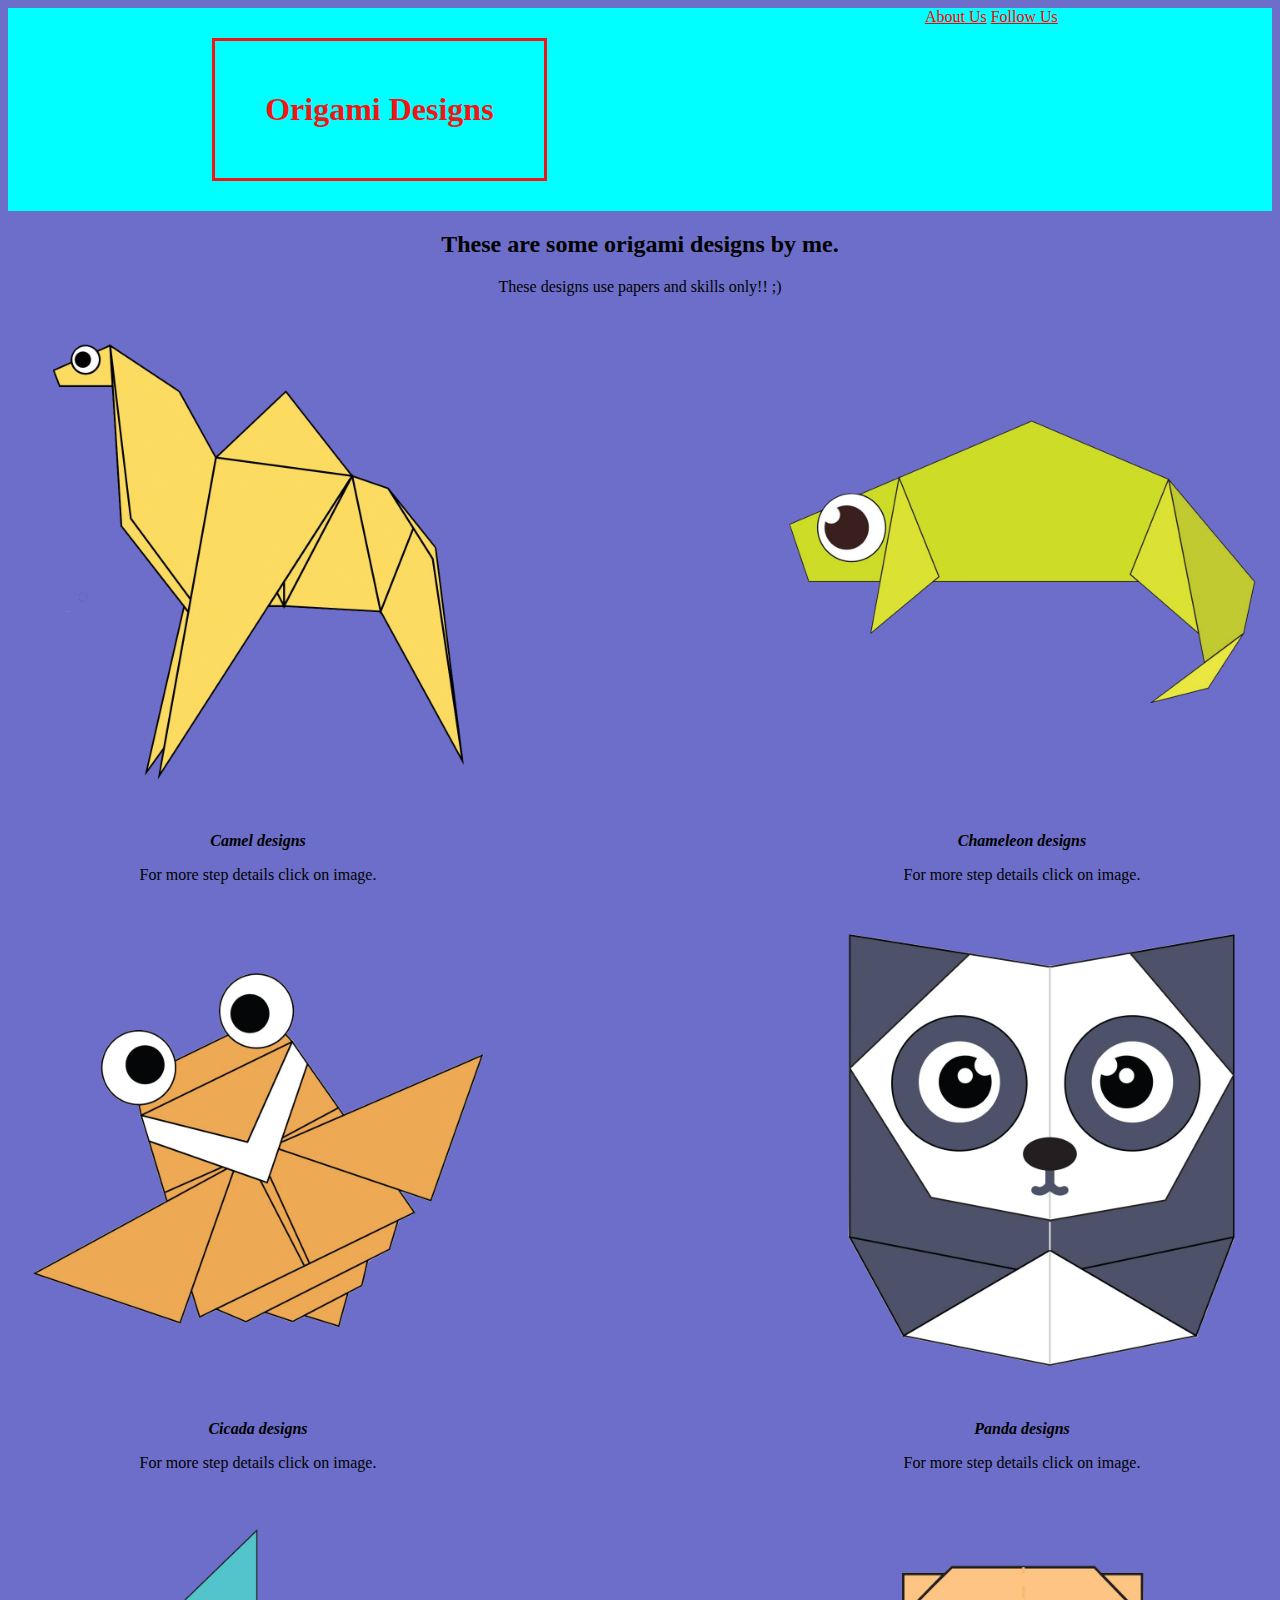
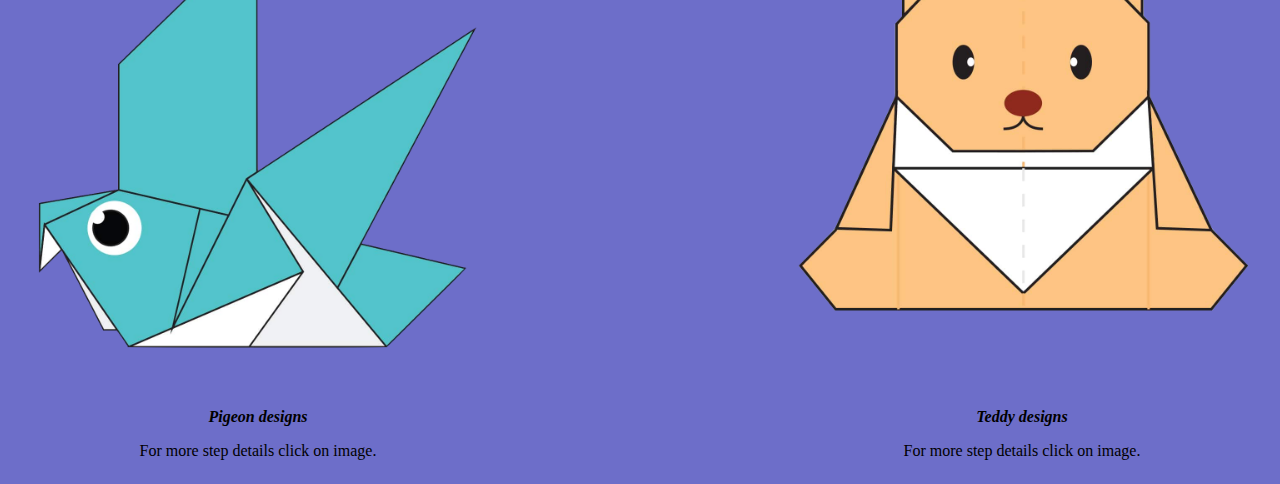
<file: index.html>
<!DOCTYPE html>
<html>
    <head>
        <title>Origami Designs</title>
        <link rel = "stylesheet"
              type = "text/css"
              href = "style.css" />
    </head>

    <body style = "background-color: rgb(109, 110, 201);">
        
        <div class = "header">
            <h1>Origami Designs</h1>
            
            <div class = "menu">
                <a href = "about.html">About Us</a>
                <a href = "followUs.html">Follow Us</a>
            </div>
        
        </div>

        <h2>These are some origami designs by me.</h2>
        <p>These designs use papers and skills only!! ;)</p>
   
    <div class = "grid">
        <div class = "item">

            <a href = "http://origami.me/camel/"><img src = "camel.png" width = 500 height=500/></a>
            <p><i><b>Camel designs</b></i></p>
            <p>For more step details click on image.</p>
        </div>

        <div class = "item">

            <a href = "http://origami.me/chameleon/"><img src = "chameleon.png" width = 500 height=500/></a>
            <p><i><b>Chameleon designs</b></i></p>
            <p>For more step details click on image.</p>
        </div>

        <div class = "item">

            <a href = "http://origami.me/flying-cicada/"><img src = "cicada.png" width = 500 height=500/></a>
            <p><i><b>Cicada designs</b></i></p>
            <p>For more step details click on image.</p>
        </div>

        <div class = "item">

            <a href = "http://origami.me/panda/"><img src = "panda.png" width = 500 height=500/></a>
            <p><i><b>Panda designs</b></i></p>
            <p>For more step details click on image.</p>
        </div>

        <div class = "item">

            <a href = "http://origami.me/pigeon/"><img src = "pigeon.png" width = 500 height=500/></a>
            <p><i><b>Pigeon designs</b></i></p>
            <p>For more step details click on image.</p>
        </div>

        <div class = "item">

            <a href = "http://origami.me/teddy-bear/"><img src = "teddy.png" width = 500 height=500/></a>
            <p><i><b>Teddy designs</b></i></p>
            <p>For more step details click on image.</p>
        </div>
    </div>

    </body>

</html>
</file>
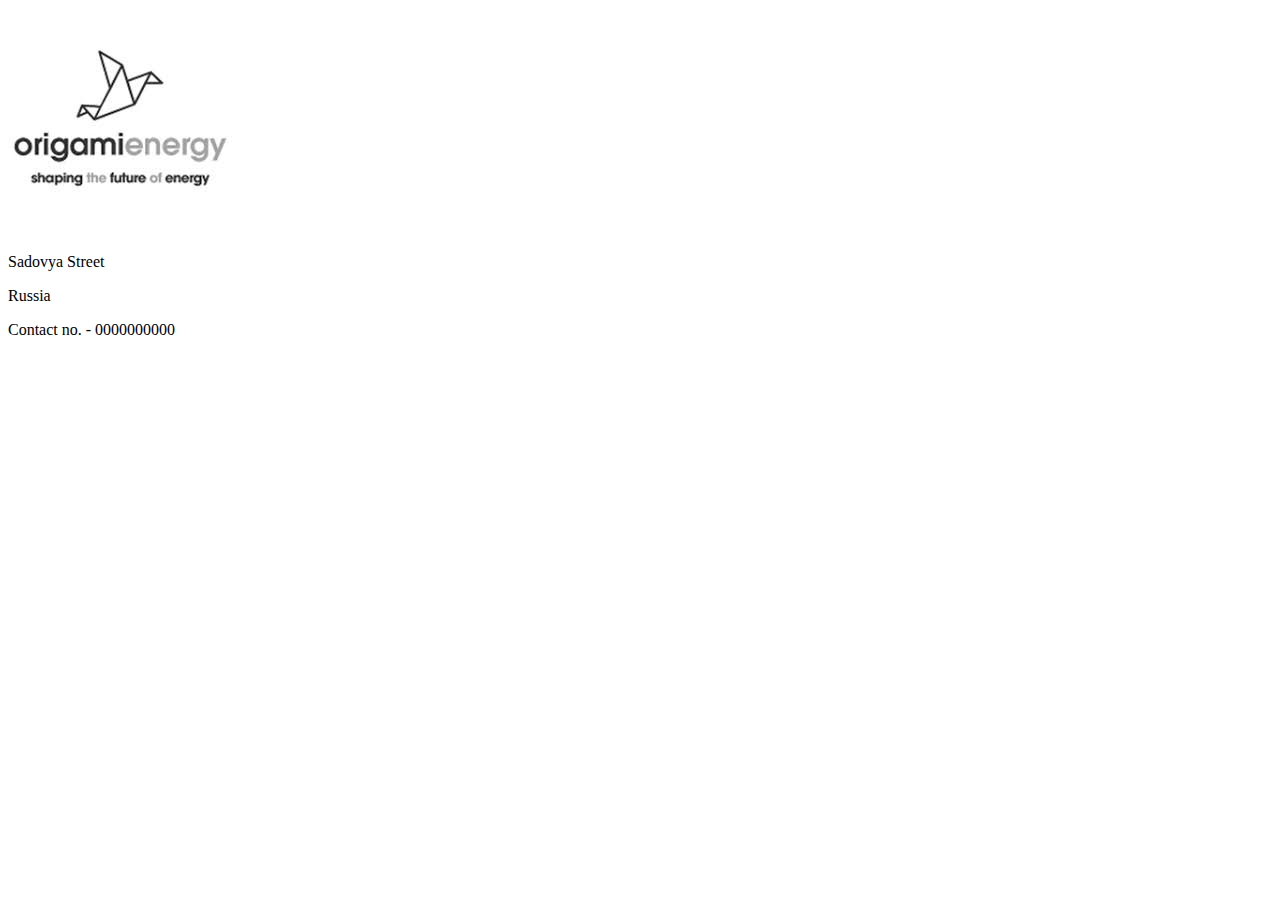
<file: followUs.html>
<!DOCTYPE html>
<html>
    <head>
        <title>Follow US</title>

    </head>
    <body>

        <img src="[data-uri]" alt="Logo">
        <p>Sadovya Street</p>
        <p>Russia</p>
        <p>Contact no. - 0000000000</p>
    </body>
</html>
</file>
<file: style.css>
h1 {
    color: rgb(243, 20, 20);
    border: solid;
    margin: 30px;
    padding: 50px
}

.header{

    background-color: aqua;
    display: flex;
    justify-content: space-around;

}

.site-description{
    display: flex;
    flex-direction: column;
    justify-content: first baseline;
}

.grid{
    display: flex;
    flex-wrap: wrap;
    justify-content: space-between;
}

p,h2{
    text-align: center ;
}

a:link{
    color: red;
}

a:visited{
    color: green;
}

.menu{

    margin-right: 40px;

}

.item{

    position:relative;
    
}

/*.item p{

    position:absolute;
    top: 50%;
    left: 50%;
    transform: translate(50%,50%);
   
}*/

.item:hover img{

    opacity: 0.5;
    transform:scale(1.2);

}
</file>
